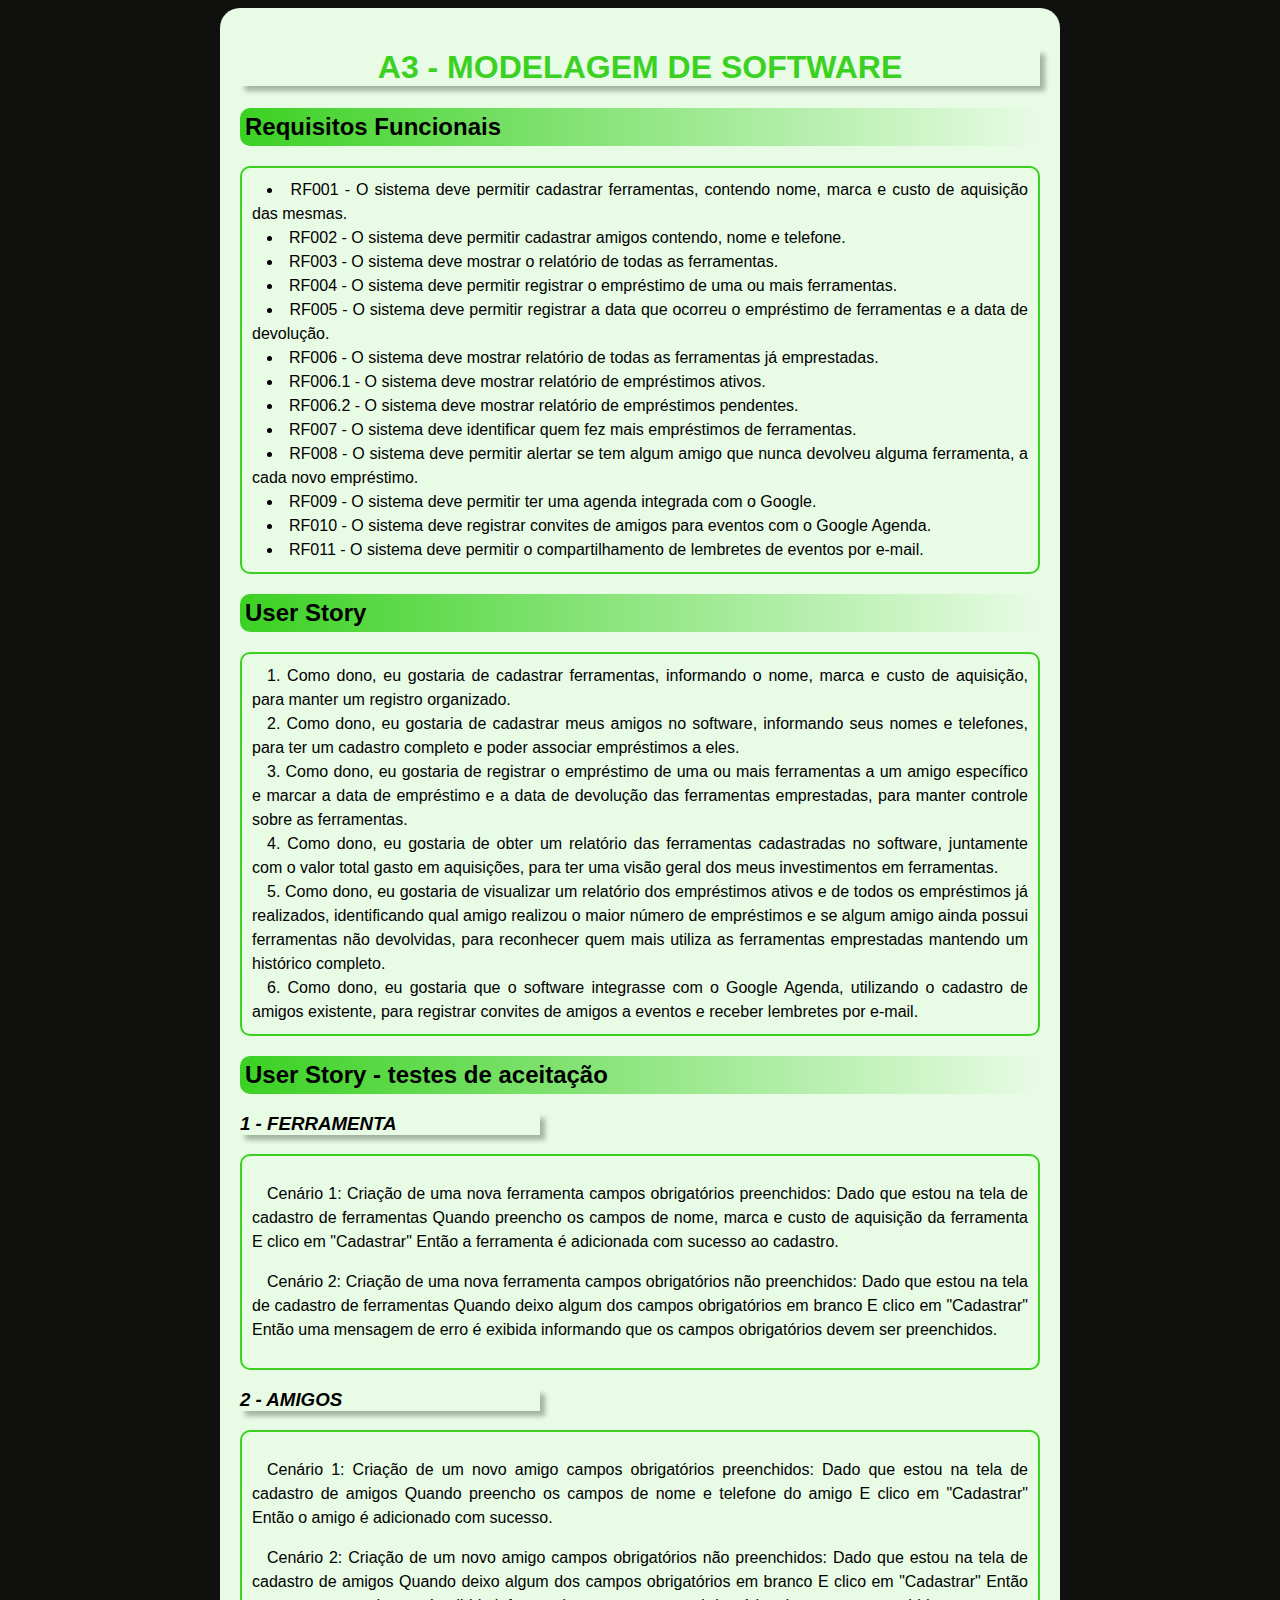
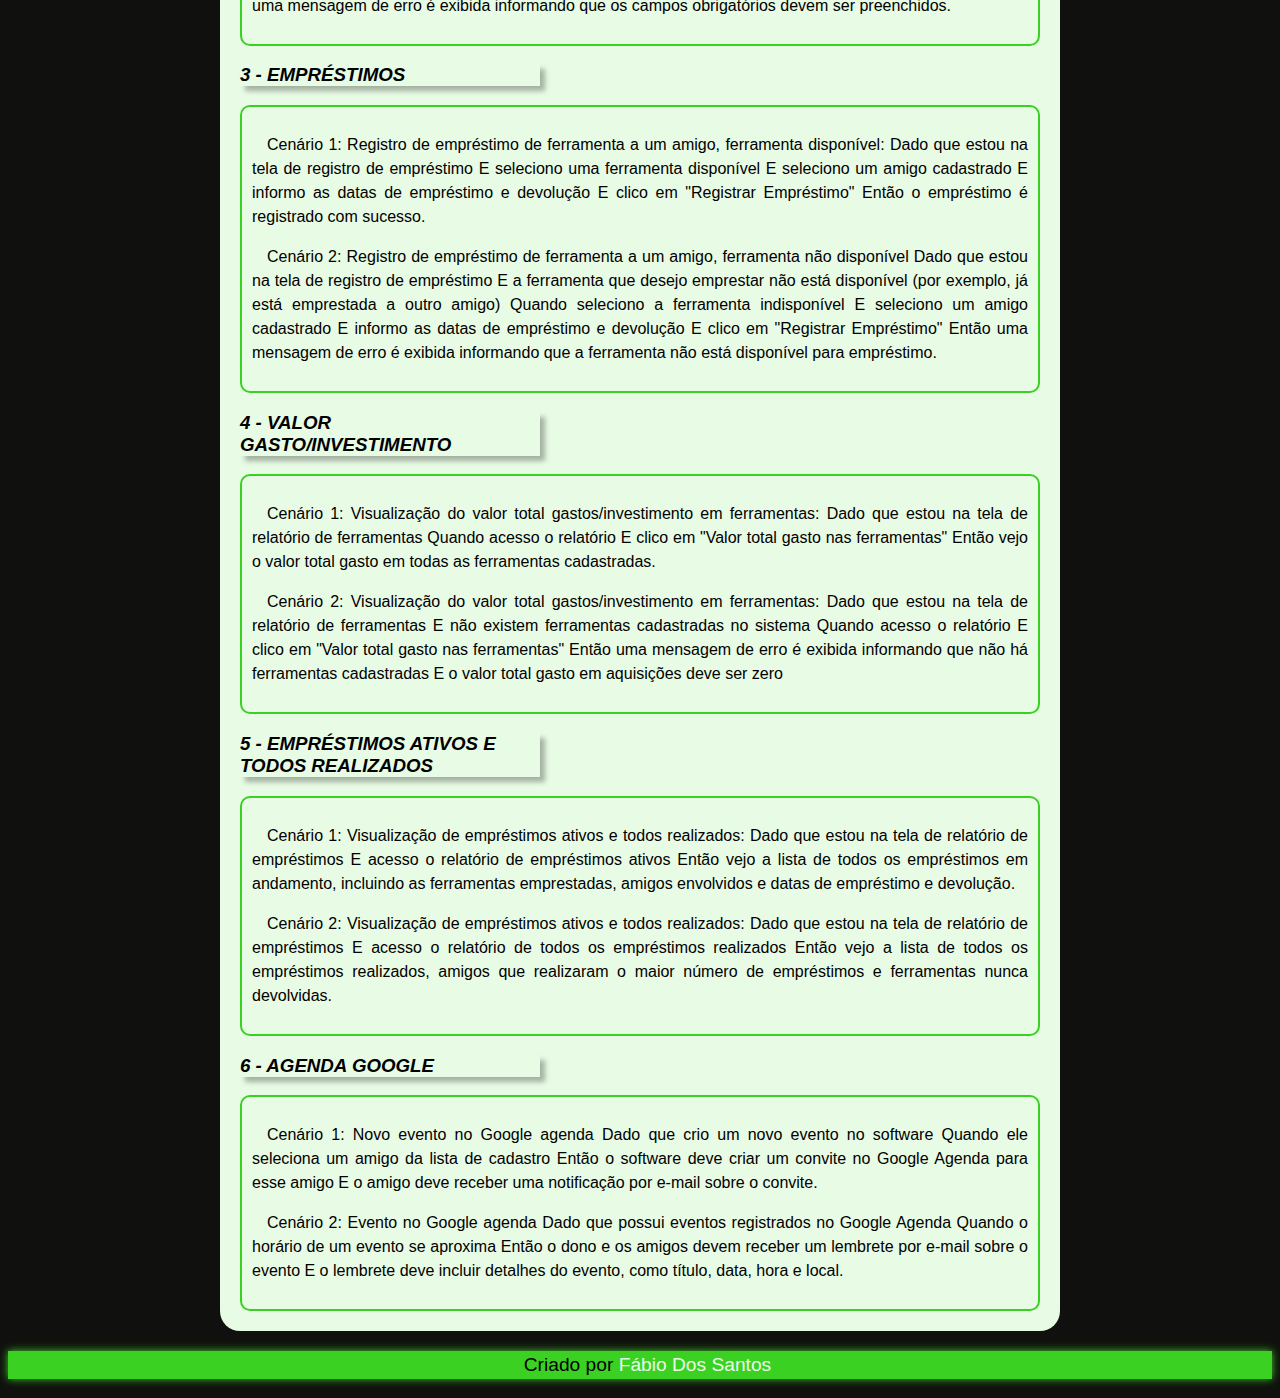
<file: index.html>
<!DOCTYPE html>
<html lang="pt-br">
<head>
    <meta charset="UTF-8">
    <meta name="viewport" content="width=device-width, initial-scale=1.0">
    <title>SITE MANEIRASSO</title>
    <link rel="shortcut icon" href="favicon.ico" type="image/x-icon">
    <link rel="stylesheet" href="teste 1.css">
</head>
<body>
    <main>
        <h1>A3 - MODELAGEM DE SOFTWARE</h1>


<h2>Requisitos Funcionais</h2>
<ul>
    <li>RF001 - O sistema deve permitir cadastrar ferramentas, contendo nome, marca e custo de aquisição das mesmas.</li>
    <li>RF002 - O sistema deve permitir cadastrar amigos contendo, nome e telefone.</li>
    <li>RF003 - O sistema deve mostrar o relatório de todas as ferramentas.</li>
    <li>RF004 - O sistema deve permitir registrar o empréstimo de uma ou mais ferramentas.</li>
    <li>RF005 - O sistema deve permitir registrar a data que ocorreu o empréstimo de ferramentas e a data de devolução.</li>
    <li>RF006 - O sistema deve mostrar relatório de todas as ferramentas já emprestadas.</li>
        <li>RF006.1 - O sistema deve mostrar relatório de empréstimos ativos.</li>
        <li>RF006.2 - O sistema deve mostrar relatório de empréstimos pendentes.</li>
    <li>RF007 - O sistema deve identificar quem fez mais empréstimos de ferramentas.</li>
    <li>RF008 - O sistema deve permitir alertar se tem algum amigo que nunca devolveu alguma ferramenta, a cada novo empréstimo.</li>
    <li>RF009 - O sistema deve permitir ter uma agenda integrada com o Google.</li>
    <li>RF010 - O sistema deve registrar convites de amigos para eventos com o Google Agenda.</li>
    <li>RF011 - O sistema deve permitir o compartilhamento de lembretes de eventos por e-mail.</li>
</ul>


<h2>User Story</h2>

<ol>
    <li>Como dono, eu gostaria de cadastrar ferramentas, informando o nome, marca e custo de aquisição, para manter um registro organizado.</li>
    
    <li>Como dono, eu gostaria de cadastrar meus amigos no software, informando seus nomes e telefones, para ter um cadastro completo e poder associar empréstimos a eles.</li>
    
    <li>Como dono, eu gostaria de registrar o empréstimo de uma ou mais ferramentas a um amigo específico e marcar a data de empréstimo e a data de devolução das ferramentas emprestadas, para manter controle sobre as ferramentas.</li>
    
    <li>Como dono, eu gostaria de obter um relatório das ferramentas cadastradas no software, juntamente com o valor total gasto em aquisições, para ter uma visão geral dos meus investimentos em ferramentas.</li>
    
    <li>Como dono, eu gostaria de visualizar um relatório dos empréstimos ativos e de todos os empréstimos já realizados, identificando qual amigo realizou o maior número de empréstimos e se algum amigo ainda possui ferramentas não devolvidas, para reconhecer quem mais utiliza as ferramentas emprestadas mantendo um histórico completo.</li>
    
    <li>Como dono, eu gostaria que o software integrasse com o Google Agenda, utilizando o cadastro de amigos existente, para registrar convites de amigos a eventos e receber lembretes por e-mail.</li>
</ol>


<h2>User Story - testes de aceitação </h2>


<h3>1 - FERRAMENTA</h3>
<section>
    <p>
        Cenário 1: Criação de uma nova ferramenta campos obrigatórios preenchidos:
        Dado que estou na tela de cadastro de ferramentas
        Quando preencho os campos de nome, marca e custo de aquisição da ferramenta
        E clico em "Cadastrar"
        Então a ferramenta é adicionada com sucesso ao cadastro.
    </p>
    
    <p>
        Cenário 2: Criação de uma nova ferramenta campos obrigatórios não preenchidos:
        Dado que estou na tela de cadastro de ferramentas
        Quando deixo algum dos campos obrigatórios em branco
        E clico em "Cadastrar"
        Então uma mensagem de erro é exibida informando que os campos obrigatórios devem ser preenchidos.
    </p>
</section>


<h3>2 - AMIGOS</h3>
<section>
    <p>
        Cenário 1: Criação de um novo amigo campos obrigatórios preenchidos:
        Dado que estou na tela de cadastro de amigos
        Quando preencho os campos de nome e telefone do amigo
        E clico em "Cadastrar"
        Então o amigo é adicionado com sucesso.
    </p>
    
    <p>
        Cenário 2: Criação de um novo amigo campos obrigatórios não preenchidos:
        Dado que estou na tela de cadastro de amigos
        Quando deixo algum dos campos obrigatórios em branco
        E clico em "Cadastrar"
        Então uma mensagem de erro é exibida informando que os campos obrigatórios devem ser preenchidos.
    </p>
</section>


<h3>3 - EMPRÉSTIMOS</h3>
<section>
    <p>
        Cenário 1: Registro de empréstimo de ferramenta a um amigo, ferramenta disponível:
        Dado que estou na tela de registro de empréstimo
        E seleciono uma ferramenta disponível
        E seleciono um amigo cadastrado
        E informo as datas de empréstimo e devolução
        E clico em "Registrar Empréstimo"
        Então o empréstimo é registrado com sucesso.
    </p>
    
    <p>
        Cenário 2: Registro de empréstimo de ferramenta a um amigo, ferramenta não disponível
        Dado que estou na tela de registro de empréstimo
        E a ferramenta que desejo emprestar não está disponível (por exemplo, já está emprestada a outro amigo)
        Quando seleciono a ferramenta indisponível
        E seleciono um amigo cadastrado
        E informo as datas de empréstimo e devolução
        E clico em "Registrar Empréstimo"
        Então uma mensagem de erro é exibida informando que a ferramenta não está disponível para empréstimo.
    </p>
</section>


<h3>4 - VALOR GASTO/INVESTIMENTO</h3>
<section>
    <p>
        Cenário 1: Visualização do valor total gastos/investimento em ferramentas:
        Dado que estou na tela de relatório de ferramentas
        Quando acesso o relatório
        E clico em "Valor total gasto nas ferramentas"
        Então vejo o valor total gasto em todas as ferramentas cadastradas.
    </p>
    
    
    <p>
        Cenário 2: Visualização do valor total gastos/investimento em ferramentas:
        Dado que estou na tela de relatório de ferramentas
        E não existem ferramentas cadastradas no sistema
        Quando acesso o relatório
        E clico em "Valor total gasto nas ferramentas"
        Então uma mensagem de erro é exibida informando que não há ferramentas cadastradas
        E o valor total gasto em aquisições deve ser zero
    </p>
</section>


<h3>5 - EMPRÉSTIMOS ATIVOS E TODOS REALIZADOS</h3>
<section>
    <p>
        Cenário 1: Visualização de empréstimos ativos e todos realizados:
        Dado que estou na tela de relatório de empréstimos
        E acesso o relatório de empréstimos ativos
        Então vejo a lista de todos os empréstimos em andamento, incluindo as ferramentas emprestadas, amigos envolvidos e datas de empréstimo e devolução.
    </p>
    
    
    <p>
        Cenário 2: Visualização de empréstimos ativos e todos realizados:
        Dado que estou na tela de relatório de empréstimos
        E acesso o relatório de todos os empréstimos realizados
        Então vejo a lista de todos os empréstimos realizados, amigos que realizaram o maior número de empréstimos e ferramentas nunca devolvidas.
    </p>
</section>


<h3>6 - AGENDA GOOGLE</h3>
<section>
    <p>
        Cenário 1: Novo evento no Google agenda
        Dado que crio um novo evento no software
        Quando ele seleciona um amigo da lista de cadastro
        Então o software deve criar um convite no Google Agenda para esse amigo
        E o amigo deve receber uma notificação por e-mail sobre o convite.
    </p>
    
    
    <p>
        Cenário 2: Evento no Google agenda
        Dado que possui eventos registrados no Google Agenda
        Quando o horário de um evento se aproxima
        Então o dono e os amigos devem receber um lembrete por e-mail sobre o evento
        E o lembrete deve incluir detalhes do evento, como título, data, hora e local.
    </p>
</section>


    </main>

<footer>
    <p>
        Criado por <a href="https://github.com/Gwin14" target="_blank" rel="noopener noreferrer">Fábio Dos Santos</a>
    </p>
</footer>

</body>
</html>
</file>
<file: teste 1.css>
:root{
    --corfundo: #e8fbe5;
    --corfundo01: #10110e;
    --cortitulo: #3bd123;
    
    --fonteGeral: Arial, Helvetica, sans-serif;
}


body{
    background-color: var(--corfundo01);
    font-family: var(--fonteGeral)
}

main{
    max-width: 800px;
    background-color: var(--corfundo);
    border-radius: 20px;
    padding: 20px;
    margin: auto;
}

h1{
    box-shadow: 5px 5px 5px rgba(0, 0, 0, 0.295);
    text-align: center;
    color: var(--cortitulo);
}

h2{
    background-image: linear-gradient(90deg, var(--cortitulo), transparent);
    padding: 5px;
    border-radius: 10px;
}

h3{
    box-shadow: 5px 5px 5px rgba(0, 0, 0, 0.295);
    max-width: 300px;
    font-style: italic;
}

ul, ol, section{
    list-style-position: inside;
    border-radius: 10px;
    border: 2px solid var(--cortitulo);
    padding: 10px;
}

li, p{
    text-align: justify;
    text-indent: 15px;
    line-height: 1.5em;
}

footer{
    background-color: var(--cortitulo);
    font-size: 1.2em;
    box-shadow: 0px 0px 8px var(--cortitulo);
}

footer > p{
    text-align: center;
}

footer > p > a{
    text-decoration: none;
    color: var(--corfundo);
}
</file>
